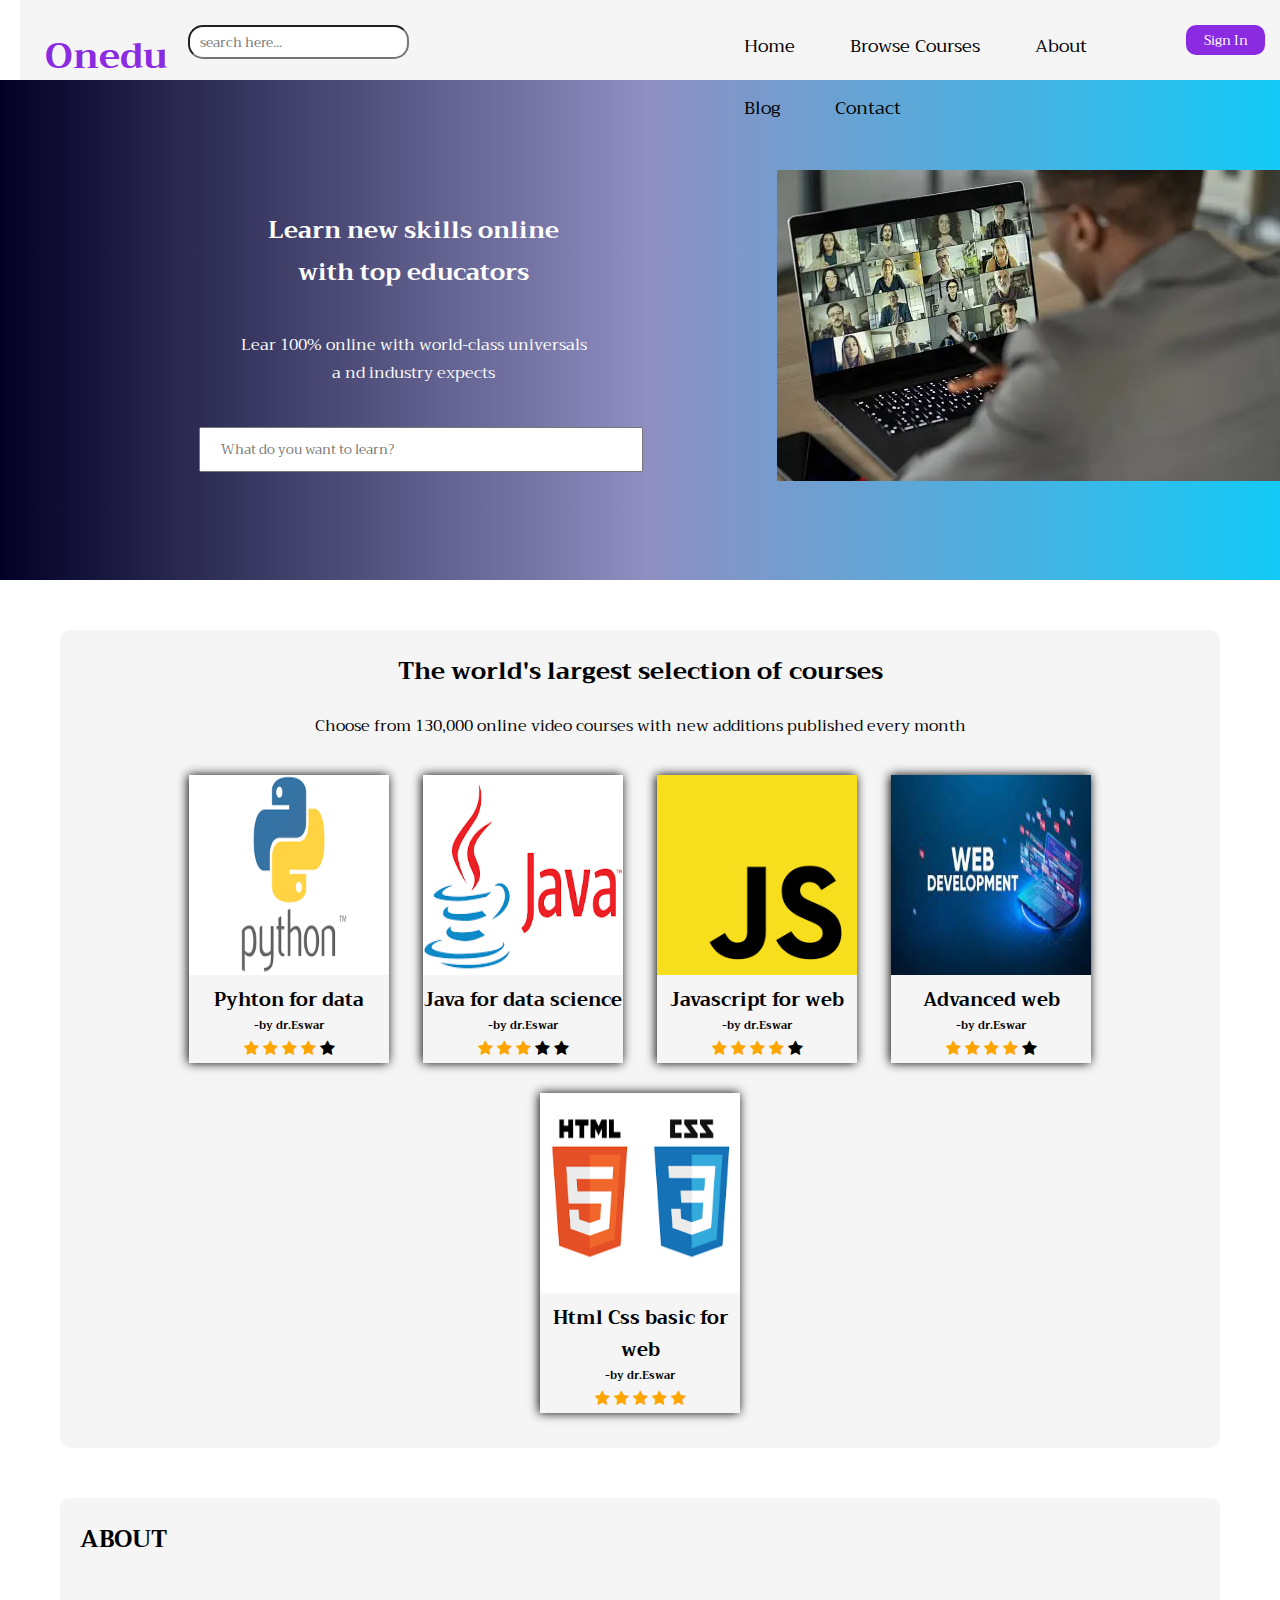
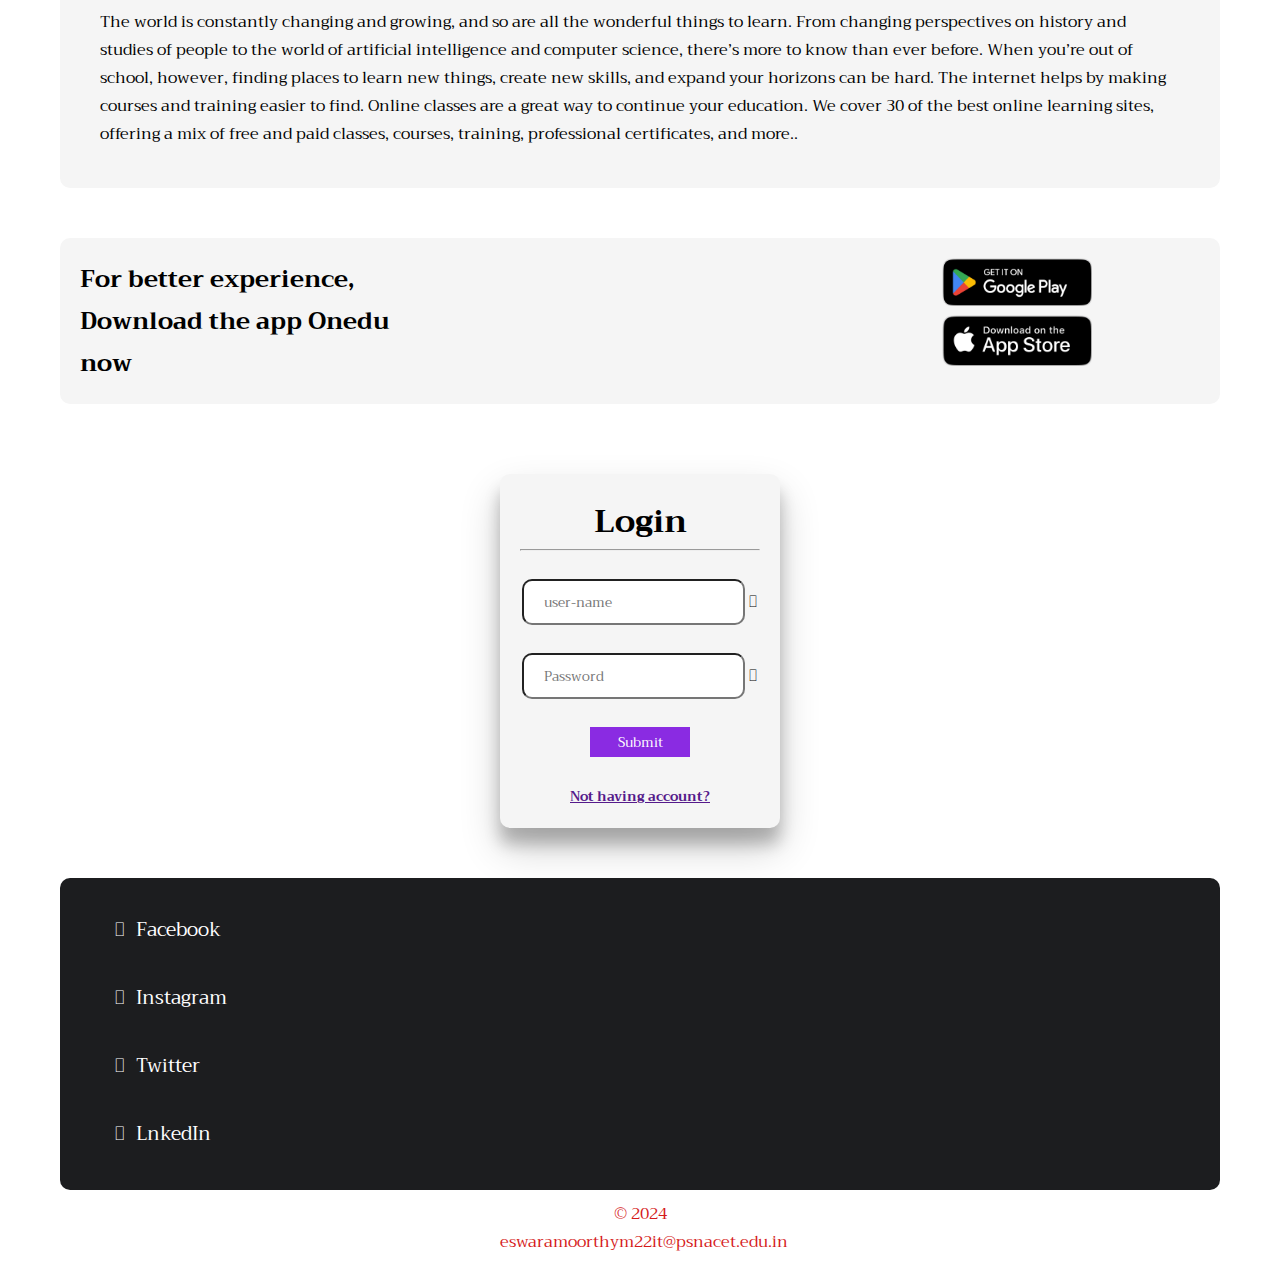
<file: oct_landing/index.html>
<!DOCTYPE html>
<html lang="en">
<head>
    <meta charset="UTF-8">
    <meta name="viewport" content="width=device-width, initial-scale=1.0">
    <title>Onedu</title>
    <link rel="stylesheet" href="style.css">
    <link rel="stylesheet" href="https://fonts.googleapis.com/css?family=Trirong">
    <link rel="stylesheet" href="https://cdnjs.cloudflare.com/ajax/libs/font-awesome/4.7.0/css/font-awesome.min.css">
    <link rel="stylesheet" href="https://cdnjs.cloudflare.com/ajax/libs/font-awesome/6.5.1/css/all.min.css" integrity="sha512-DTOQO9RWCH3ppGqcWaEA1BIZOC6xxalwEsw9c2QQeAIftl+Vegovlnee1c9QX4TctnWMn13TZye+giMm8e2LwA==" crossorigin="anonymous" referrerpolicy="no-referrer" />
</head>
<body>
    <nav>
        <h1><i class="fa-brands fa-discourse"></i>  Onedu</h1>
        <input type="text" placeholder="search here...">
        <ul>
            <li>Home</li>
            <li>Browse Courses</li>
            <li>About</li>
            <li>Blog</li>
            <li>Contact</li>
        </ul>
        
        <button>Sign In</button>
    </nav>
    <div class="container">
    <div class="first">
        <div class="content">
        <h2>Learn new skills online <br>with top educators</h2>
        <br>
        <p>Lear 100% online with world-class universals <br> a nd industry expects</p>
        <br>
        <input type="text" placeholder="What do you want to learn?">
        <i class="fa-solid fa-magnifying-glass"></i>
        </div>
    <div class="img">
        <img src="img1_oct.webp" alt="">
    </div>
    </div>
    </div>
    <div class="menu">
        <h2>The world's largest selection of courses</h2>
        <p>Choose from 130,000 online video courses with new additions published every month</p>
        <div class="box">
            <img src="python_oct.png" width="200px" height="200px" >
            <h3>Pyhton for data</h3>
            <h6>-by dr.Eswar</h6>
            <span class="fa fa-star checked"></span>
            <span class="fa fa-star checked"></span>
            <span class="fa fa-star checked"></span>
            <span class="fa fa-star checked"></span>
            <span class="fa fa-star"></span>
            
        
        </div>
        <div class="box">
            <img src="java_oct.png" width="200px" height="200px" >
            <h3>Java for data science</h3>
            <h6>-by dr.Eswar</h6>
            <span class="fa fa-star checked"></span>
            <span class="fa fa-star checked"></span>
            <span class="fa fa-star checked"></span>
            <span class="fa fa-star"></span>
            <span class="fa fa-star"></span>
            
        </div>
        <div class="box">
            <img src="js_oct.png" width="200px" height="200px" >
            <h3>Javascript for web </h3>
            <h6>-by dr.Eswar</h6>
            <span class="fa fa-star checked"></span>
            <span class="fa fa-star checked"></span>
            <span class="fa fa-star checked"></span>
            <span class="fa fa-star checked"></span>
            <span class="fa fa-star"></span>
            
        </div>
        <div class="box">
            <img src="web_oct.jpeg" width="200px" height="200px" >
            <h3>Advanced web</h3>
            <h6>-by dr.Eswar</h6>
            <span class="fa fa-star checked"></span>
            <span class="fa fa-star checked"></span>
            <span class="fa fa-star checked"></span>
            <span class="fa fa-star checked"></span>
            <span class="fa fa-star"></span>
            
        </div>
        <div class="box">
            <img src="html_oct.png" width="200px" height="200px" >
            <h3>Html Css basic for web</h3>
            <h6>-by dr.Eswar</h6>
            <span class="fa fa-star checked"></span>
            <span class="fa fa-star checked"></span>
            <span class="fa fa-star checked"></span>
            <span class="fa fa-star checked"></span>
            <span class="fa fa-star checked"></span>
            
        
        </div>
        </div>
        <div class="about">
            <h2>ABOUT</h2>
            <br>
            <p>The world is constantly changing and growing, and so are all the wonderful things to learn. From changing perspectives on history and studies of people to the world of artificial intelligence and computer science, there’s more to know than ever before.

                When you’re out of school, however, finding places to learn new things, create new skills, and expand your horizons can be hard. The internet helps by making courses and training easier to find. Online classes are a great way to continue your education.
                
                We cover 30 of the best online learning sites, offering a mix of free and paid classes, courses, training, professional certificates, and more..</p>
        </div>
        <div class="app">
            <h2>For better experience,<br>Download the app Onedu now</h2>
            <div class="app1">
            <img src="play_store.jpg" width="150px" hight="150px">
            <img src="app_store.jpg" width="150px" hight="150px">
            </div>
        </div>
        <div class="login">
                <form>
                <h1>
                 Login
                </h1> 
                <hr>
                <br>
                <input type="text" placeholder="user-name">
                <label><i class="fa-solid fa-user"></i></label>
                <br>
                <br>
                <input type="password" placeholder="Password">
                <label><i class="fa-solid fa-lock"></i></label>
                <br>
                <br>
                <button>Submit</button>
                </form>
                <br>
                <h5><a href=""> Not having account?</a></h5>
        </div>
        <div class="contact">
            <ul>
                <li><a href=""><i class="fa-brands fa-facebook"></i> Facebook</a></li>
                <li><a href=""><i class="fa-brands fa-instagram"></i>  Instagram</a></li>
                <li><a href=""><i class="fa-brands fa-twitter"></i>  Twitter</a></li>
                <li><a href=""><i class="fa-brands fa-linkedin"></i>  LnkedIn</a></li>
            </ul>
            <div class="map">
            <p><iframe src="https://www.google.com/maps/embed?pb=!1m18!1m12!1m3!1d6993.110861183286!2d77.97078220115174!3d10.361804167768101!2m3!1f0!2f0!3f0!3m2!1i1024!2i768!4f13.1!3m3!1m2!1s0x3bab000001bf460b%3A0xcd9b7300075cf27!2sDindigul%20Thalappakatti!5e0!3m2!1sen!2sin!4v1708534598301!5m2!1sen!2sin" width="200" height="200" style="border:0;" allowfullscreen="" loading="lazy" referrerpolicy="no-referrer-when-downgrade"></iframe></p>
            </div>
            
        </div>
        <footer>
            &copy; 2024 eswaramoorthym22it@psnacet.edu.in
        </footer>
    </body>
    </html>


</body>
</html>
</file>
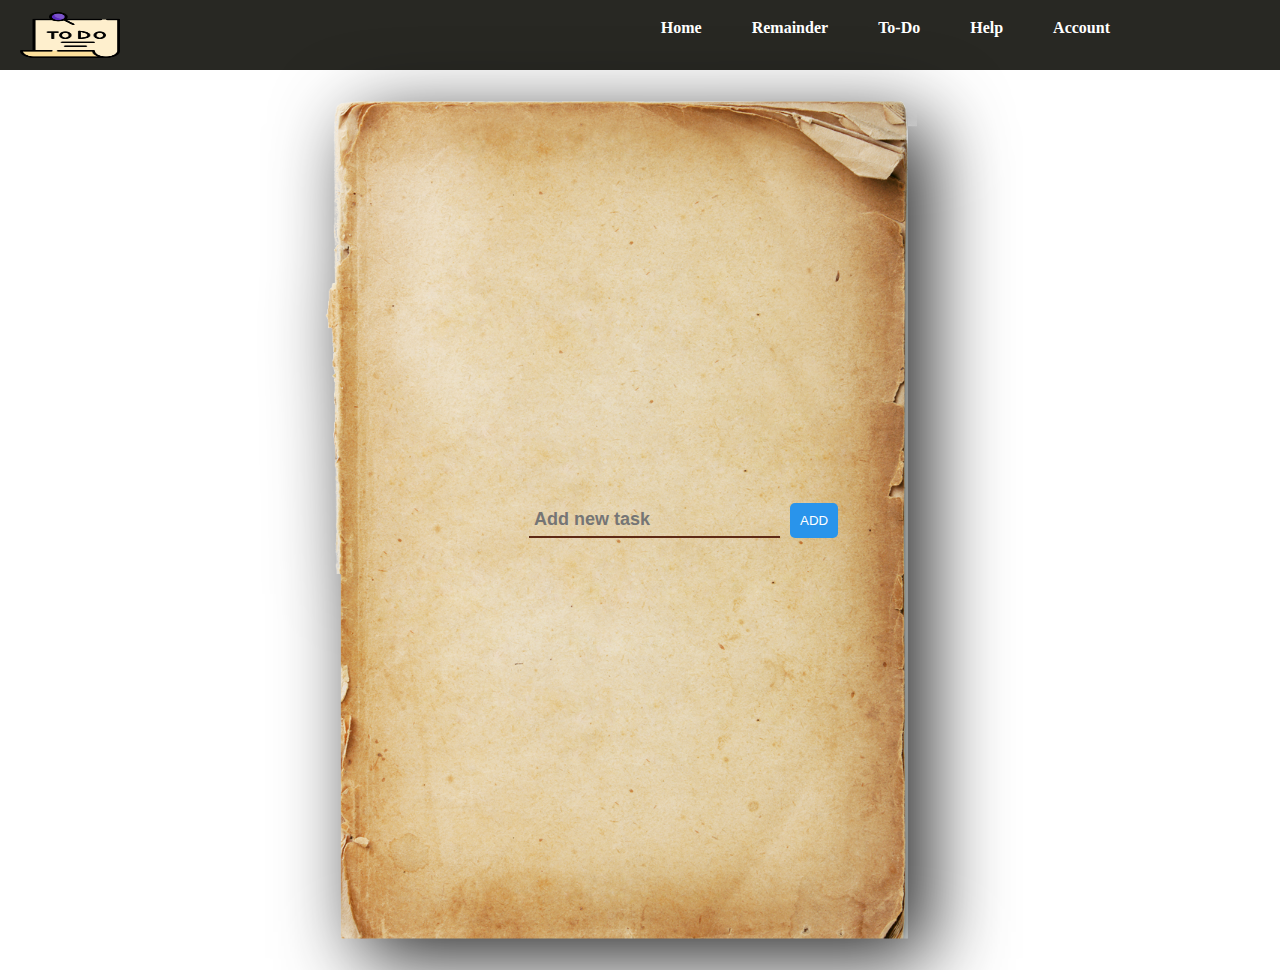
<file: Task-2-ToDo List/index.html>
<!DOCTYPE html>
<html lang="en">
<head>
    <meta charset="UTF-8">
    <meta name="viewport" content="width=device-width, initial-scale=1.0">
    <title>To-Do list</title>
    <link rel="stylesheet" href="style.css">
</head>
<body>
    <div class="header">
        <img src="to-do-list.png" height="50px" width="100px">
        <ul>
            <li>Home</li>
            <li>Remainder</li>
            <li>To-Do</li>
            <li>Help</li>
            <li>Account</li>
        </ul>
    </div>

    <div class="todo">
        <img src="todo_background1.png" alt="">
        <div class="content">
            <div class="container">
                <div class="do">
                    <input id="list-value" type="text" placeholder="Add new task">
                    <br>
                    <button onclick="add()">ADD</button>
                </div>
                <div id="tasks"></div>
            </div>
        </div>
    </div>

    <script>
        var tasksContainer = document.getElementById("tasks");
        var input = document.getElementById("list-value");
        
        function add() {
            var taskText = input.value.trim();
            if (taskText !== "") {
                var taskDiv = document.createElement("div");
                taskDiv.textContent = taskText;
                taskDiv.classList.add("task"); 
                taskDiv.addEventListener("click", function() {
                    
                    this.classList.toggle("clicked");
                });
                tasksContainer.appendChild(taskDiv);
                input.value = ""; 
            } else {
                alert("Please enter a task.");
            }
        }
        
    </script>
</body>
</html>
</file>
<file: oct_landing/style.css>
*{
    padding: 0;
    margin: 0;
    font-family: "Trirong", serif;

}
nav{
    width: 100%;
    height: 50px;
    background-color:#f5f5f5;
    display: flex;
    justify-content: space-between;
}
nav,li{
    display: inline-flex;
    margin-left: 20px;
    padding: 15px;
    font-size: large;
    cursor: pointer;
}
nav li:hover{
    color: blueviolet;
}
nav h1{
    color: blueviolet;
    padding: 10px;
}
nav button{
    margin-right: 50px;
    width: 100px;
    height: 30px;
    margin-top: 10px;
    background-color: blueviolet;
    color: white;
    border: none;
    border-radius:10px;
}
nav input{
    width: 250px;
    height: 10px;
    padding: 10px;
    margin: 10px;
    border-radius:15px ;
    margin-right: 300px;
}
.container{
    max-width: 100%;
    margin:0 auto;
}
.first{
    display: flex;
    justify-content: space-between;
    align-items: center;
    width: 100%;
    height: 400px;
    background: rgb(2,0,36);
    background: linear-gradient(90deg, rgba(2,0,36,1) 0%, rgba(9,9,121,0.4543067226890757) 47%, rgba(0,212,255,1) 100%);
    padding: 50PX;
    color: white;

}
.content{
    flex: 1;
    text-align: center;
}
.first h2,p,input{
    padding: 20px;
}
.first input{
    margin-left: 15px;
    width: 400px;
    height: 1px;
    margin-top: -30px;
}
.first p{
    margin-top: -30px;
}
.img img{
    max-width: 100%;
    height: auto;
}

.menu {
    margin-top: 50px;
    margin-left: 60px;
    margin-right: 60px;
    padding: 20px;
    background-color: #f5f5f5;
    border-radius: 10px;
    text-align: center;
   
}
.menu{
    text-align: center;
}
.box{
    display: inline-block;
    width: 200px;
    cursor: pointer;
    margin: 15px;
    box-shadow: -1px 0 10px #000;
}
.box:hover{
    transform: scale(1.05);
    box-shadow: 0 20px 40px rgba(0,0,0,0.19),0 16px 16px rgba(0,0,0,0.23);
}
.checked {
    color: orange;
  }
  .about {
    margin-top: 50px;
    margin-left: 60px;
    margin-right: 60px;
    padding: 20px;
    background-color: #f5f5f5;
    border-radius: 10px;
    text-align: start;
   
}
.contact {
    margin-top: 50px;
    margin-left: 60px;
    margin-right: 60px;
    padding: 20px;
    background-color:#1c1d1f;
    border-radius: 10px;
    text-align: end;
    list-style: none;
    display: flex;
    justify-content: space-between;
    
}
.contact li{
    display: flex;
    margin-bottom: 5px;
    
}
.contact ul a{
    font-size: 19px;
    text-decoration: none;
    color:white;
}
.contact ul a:hover{
    color:red;
}
.contact ul i{
    margin-right: 5px;
}   
.contact ul{
    list-style: none;
}
.login {
    margin-top: 70px;
    margin-left: 500px;
    margin-right: 500px;
    padding: 20px;
    background-color: #f5f5f5;
    border-radius: 10px;
    text-align: center;
    box-shadow: 0 20px 40px rgba(0,0,0,0.19),0 16px 16px rgba(0,0,0,0.23);
}
.login input:hover{
    border-color: red;
}
.login input{
    cursor: pointer;
    border-radius: 10px;
    height: 2px;
}
.login button{
    background-color: blueviolet;
    width: 100px;
    height: 30px;
    background-color: blueviolet;
    color: white;
    border: none;
    cursor: pointer;

}
.app {
    margin-top: 50px;
    margin-left: 60px;
    margin-right: 60px;
    padding: 20px;
    background-color: #f5f5f5;
    border-radius: 10px;
    text-align: start;
    display: flex;
}
.app1{
   
    margin-left: 550px;
    cursor: pointer;
}
footer {
    text-align: center;
    padding: 10px 0;
    margin-left: 500px;
    margin-right: 500px;
   
    color: hsl(0, 78%, 47%);
}
</file>
<file: Task-2-ToDo List/style.css>
* {
    padding: 0;
    margin: 0;
}

body {
    /*background-image: url(todo_backfull.jpg);
    background-size: cover;
     <img src="to-do-list.png" height="50px" width="100px">*/
    background-color: white;
}

.header {
    display: flex;
    color: white;
    font-weight: bold;
    justify-content: space-between;
    background-color: rgb(40, 40, 35);
    padding: 10px 20px;
}

.header h1, ul, li {
    display: inline-flex;
}

.header ul {
    margin-right: 150px;
    margin-top: 9px;
}

.header li {
    margin-left: 50px;
}

.header li:hover {
    color: red;
}

.header h1 {
    margin-left: 20px;
}

.todo {
    width: 100%;
    height: 100vh;
    display: flex;
    justify-content: center;
    align-items: center;
    position: relative;
}

.todo img {
    display: block;
    margin: auto;
    height: 100%;
    filter: drop-shadow(20px 20px 40px rgba(0,0,0,0.859));
}

.content {
    width: 100%;
    height: 100%;
    position: absolute;
    top: 0;
    left: 0;
}

.content .container {
    justify-content: center;
    display: flex;
    flex-direction: column;
    width: 250px;
    margin: auto;
    height: 100%;
}

.do {
    display: flex;
    padding: 14px;
}

#list-value {
    background: transparent;
    border: none;
    outline: none;
    font-family: 'Lucida Sans', 'Lucida Sans Regular', 'Lucida Grande', 'Lucida Sans Unicode', Geneva, Verdana, sans-serif;
    font-size: 18px;
    font-weight: bold;
    flex-grow: 1;
    border-bottom: 2px solid rgb(94, 41, 21);
    padding: 5px;
}

button {
    background-color:rgb(41, 148, 235);
    color: white;
    padding: 10px 10px;
    border: none;
    border-radius: 5px;
    cursor: pointer;
    margin-left: 10px;
}

button:hover {
    background-color: #45a049;
}

.task {
    margin-top: 10px;
    padding: 8px;
    background-color: #f2f2f2;
    border-radius: 5px;
    font-size: 16px;
    font-weight: bold;
}


.task:hover {
    background-color: #e0e0e0;
    cursor: pointer;
}


.task.clicked {
    text-decoration: line-through;
    background-color: #d3d3d3;
}
</file>
